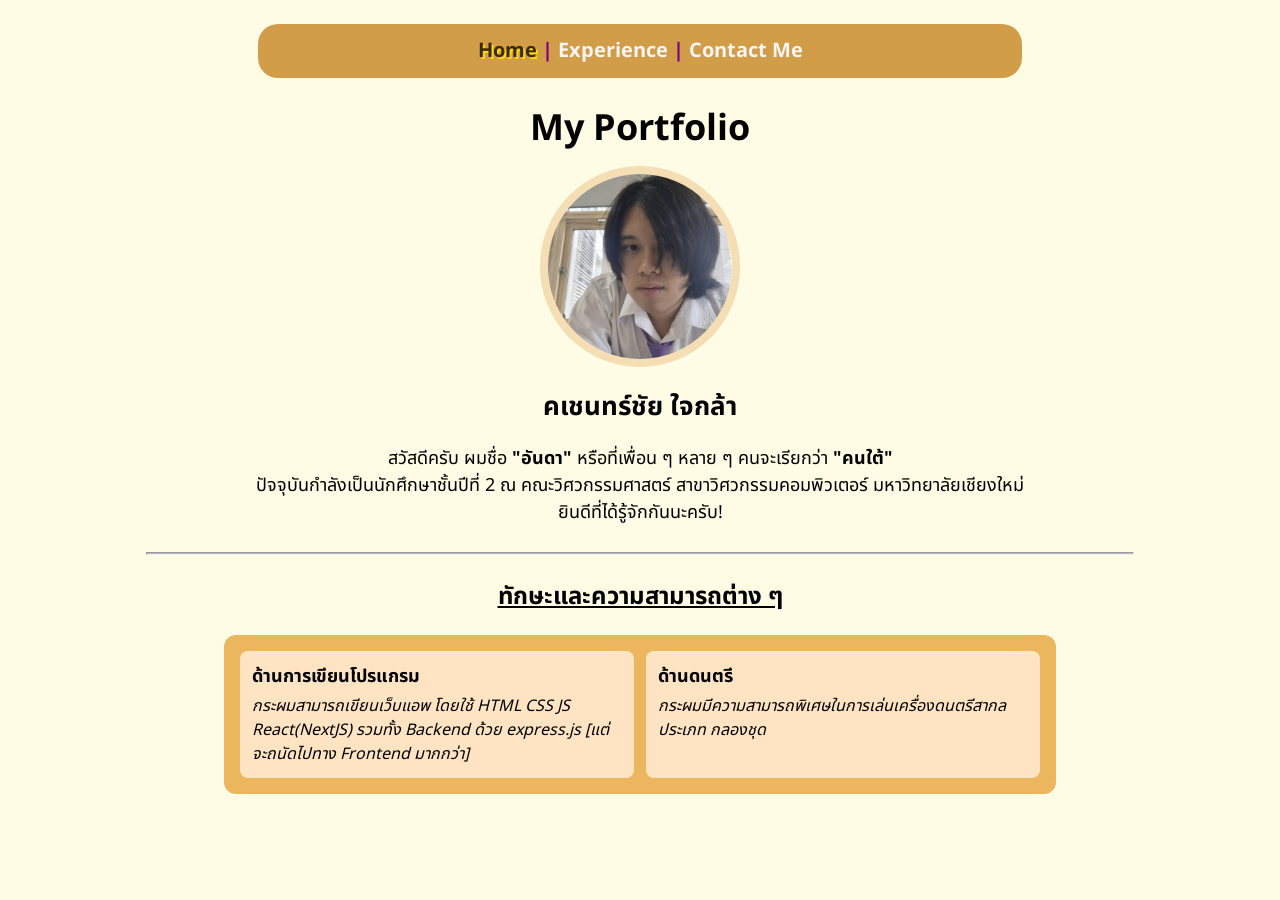
<file: index.html>
<!DOCTYPE html>
<html lang="en">

<head>
  <meta charset="UTF-8" />
  <meta name="viewport" content="width=device-width, initial-scale=1.0" />
  <title>My Portfolio</title>
  <link rel="stylesheet" href="css/style.css">
  <link rel="preconnect" href="https://fonts.googleapis.com">
  <link rel="preconnect" href="https://fonts.gstatic.com" crossorigin>
  <link
    href="https://fonts.googleapis.com/css2?family=Noto+Sans+Thai:wght@100..900&family=Sarabun:ital,wght@0,100;0,200;0,300;0,400;0,500;0,600;0,700;0,800;1,100;1,200;1,300;1,400;1,500;1,600;1,700;1,800&display=swap"
    rel="stylesheet">
</head>

<body class="main-container">
  <nav class="link-nav">
    <a class="nav-a current-link" href="index.html">Home</a> |
    <a class="nav-a" href="experience.html">Experience</a> |
    <a class="nav-a" href="contact.html">Contact Me</a>
  </nav>
  <h1 style="font-size: 36px; font-weight: bold; margin-bottom: 0;">My Portfolio</h1>
  <img src="./img/pro.jpg" width="15%" class="profile-img" alt="">
  <p class="name">คเชนทร์ชัย ใจกล้า</p>
  <p style="text-align: center; font-size: 18px;">สวัสดีครับ ผมชื่อ <b>"อันดา"</b> หรือที่เพื่อน ๆ หลาย ๆ คนจะเรียกว่า
    <b>"คนใต้"</b> <br>
    ปัจจุบันกำลังเป็นนักศึกษาชั้นปีที่ 2 ณ คณะวิศวกรรมศาสตร์ สาขาวิศวกรรมคอมพิวเตอร์ มหาวิทยาลัยเชียงใหม่
    <br>ยินดีที่ได้รู้จักกันนะครับ!
  </p>

  <hr>

  <h2 style="margin-top: 16px;"><u>ทักษะและความสามารถต่าง ๆ</u></h2>
  <div class="skill-container">
    <div class="skill-card">
      <p class="skill-title">ด้านการเขียนโปรแกรม</p>
      <p class="skill-content">กระผมสามารถเขียนเว็บแอพ โดยใช้ HTML CSS JS React(NextJS) รวมทั้ง Backend ด้วย express.js
        [แต่จะถนัดไปทาง Frontend มากกว่า]</p>
    </div>
    <div class="skill-card">
      <p class="skill-title">ด้านดนตรี</p>
      <p class="skill-content">กระผมมีความสามารถพิเศษในการเล่นเครื่องดนตรีสากล ประเภท กลองชุด</p>
    </div>
  </div>
</body>
</html>
</file>
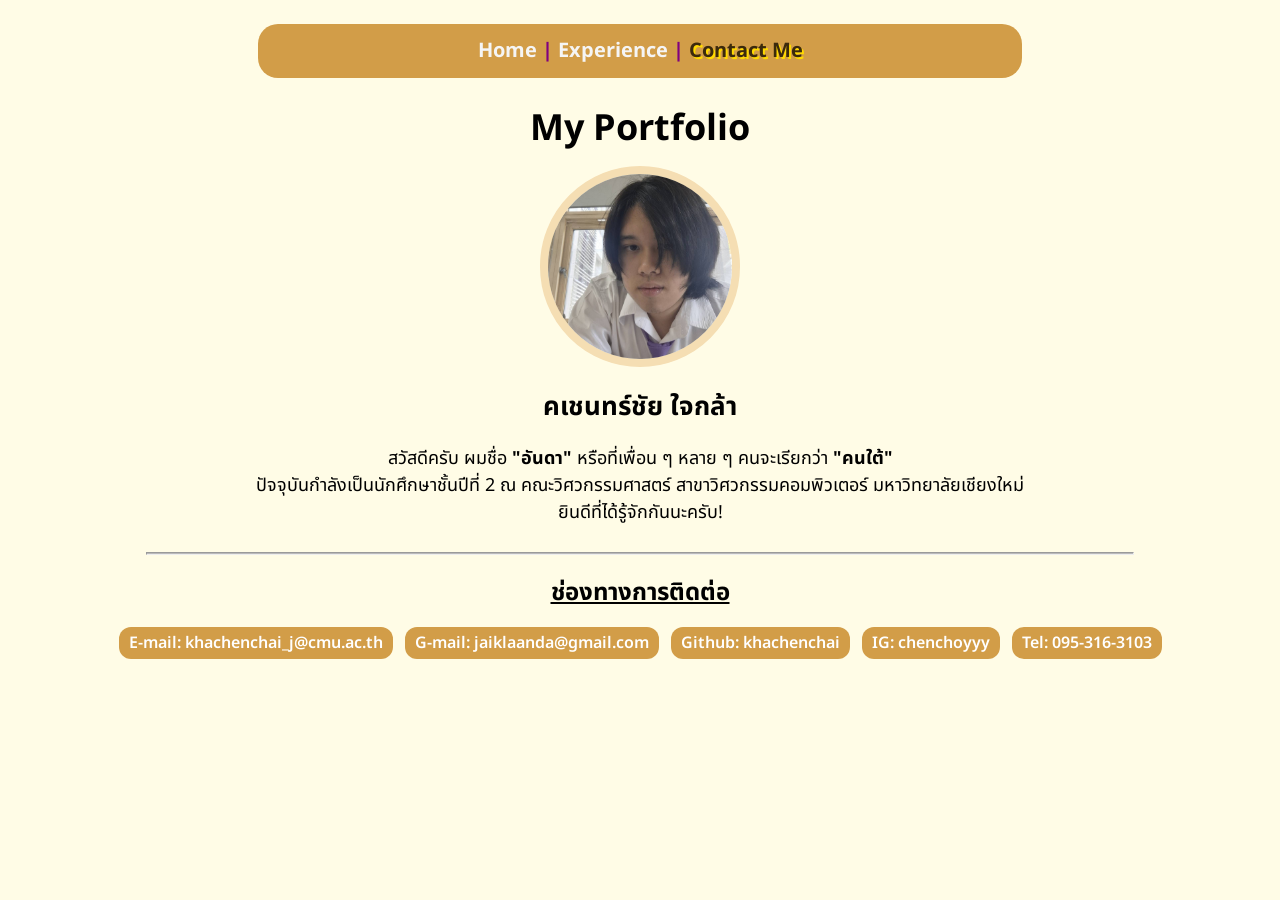
<file: contact.html>
<!DOCTYPE html>
<html lang="en">

<head>
    <meta charset="UTF-8" />
    <meta name="viewport" content="width=device-width, initial-scale=1.0" />
    <title>My Portfolio</title>
    <link rel="stylesheet" href="css/style.css">
    <link rel="preconnect" href="https://fonts.googleapis.com">
    <link rel="preconnect" href="https://fonts.gstatic.com" crossorigin>
    <link
        href="https://fonts.googleapis.com/css2?family=Noto+Sans+Thai:wght@100..900&family=Sarabun:ital,wght@0,100;0,200;0,300;0,400;0,500;0,600;0,700;0,800;1,100;1,200;1,300;1,400;1,500;1,600;1,700;1,800&display=swap"
        rel="stylesheet">
</head>

<body class="main-container">
    <nav class="link-nav">
        <a class="nav-a" href="index.html">Home</a> |
        <a class="nav-a" href="experience.html">Experience</a> |
        <a class="nav-a current-link" href="contact.html">Contact Me</a>
    </nav>
    <h1 style="font-size: 36px; font-weight: bold; margin-bottom: 0;">My Portfolio</h1>
    <img src="./img/pro.jpg" width="15%" class="profile-img" alt="">
    <p class="name">คเชนทร์ชัย ใจกล้า</p>
    <p style="text-align: center; font-size: 18px;">สวัสดีครับ ผมชื่อ <b>"อันดา"</b> หรือที่เพื่อน ๆ หลาย ๆ คนจะเรียกว่า
        <b>"คนใต้"</b> <br>
        ปัจจุบันกำลังเป็นนักศึกษาชั้นปีที่ 2 ณ คณะวิศวกรรมศาสตร์ สาขาวิศวกรรมคอมพิวเตอร์ มหาวิทยาลัยเชียงใหม่
        <br>ยินดีที่ได้รู้จักกันนะครับ!
    </p>

    <hr>

    <h2 style="margin-top: 12px; margin-bottom: 12px;"><u>ช่องทางการติดต่อ</u></h2>
    <div class="contact-container">
        <a href="mailto:khachenchai_j@cmu.ac.th" class="contact-text">E-mail: khachenchai_j@cmu.ac.th</a>
        <a href="mailto:jaiklaanda@gmail.com" class="contact-text">G-mail: jaiklaanda@gmail.com</a>
        <a href="https://github.com/khachenchai" target="_blank" class="contact-text">Github: khachenchai</a>
        <a href="https://www.instagram.com/chenchoyyy/" target="_blank" class="contact-text">IG: chenchoyyy</a>
        <a href="tel:0953163103" class="contact-text">Tel: 095-316-3103</a>
    </div>
</body>

</html>
</file>
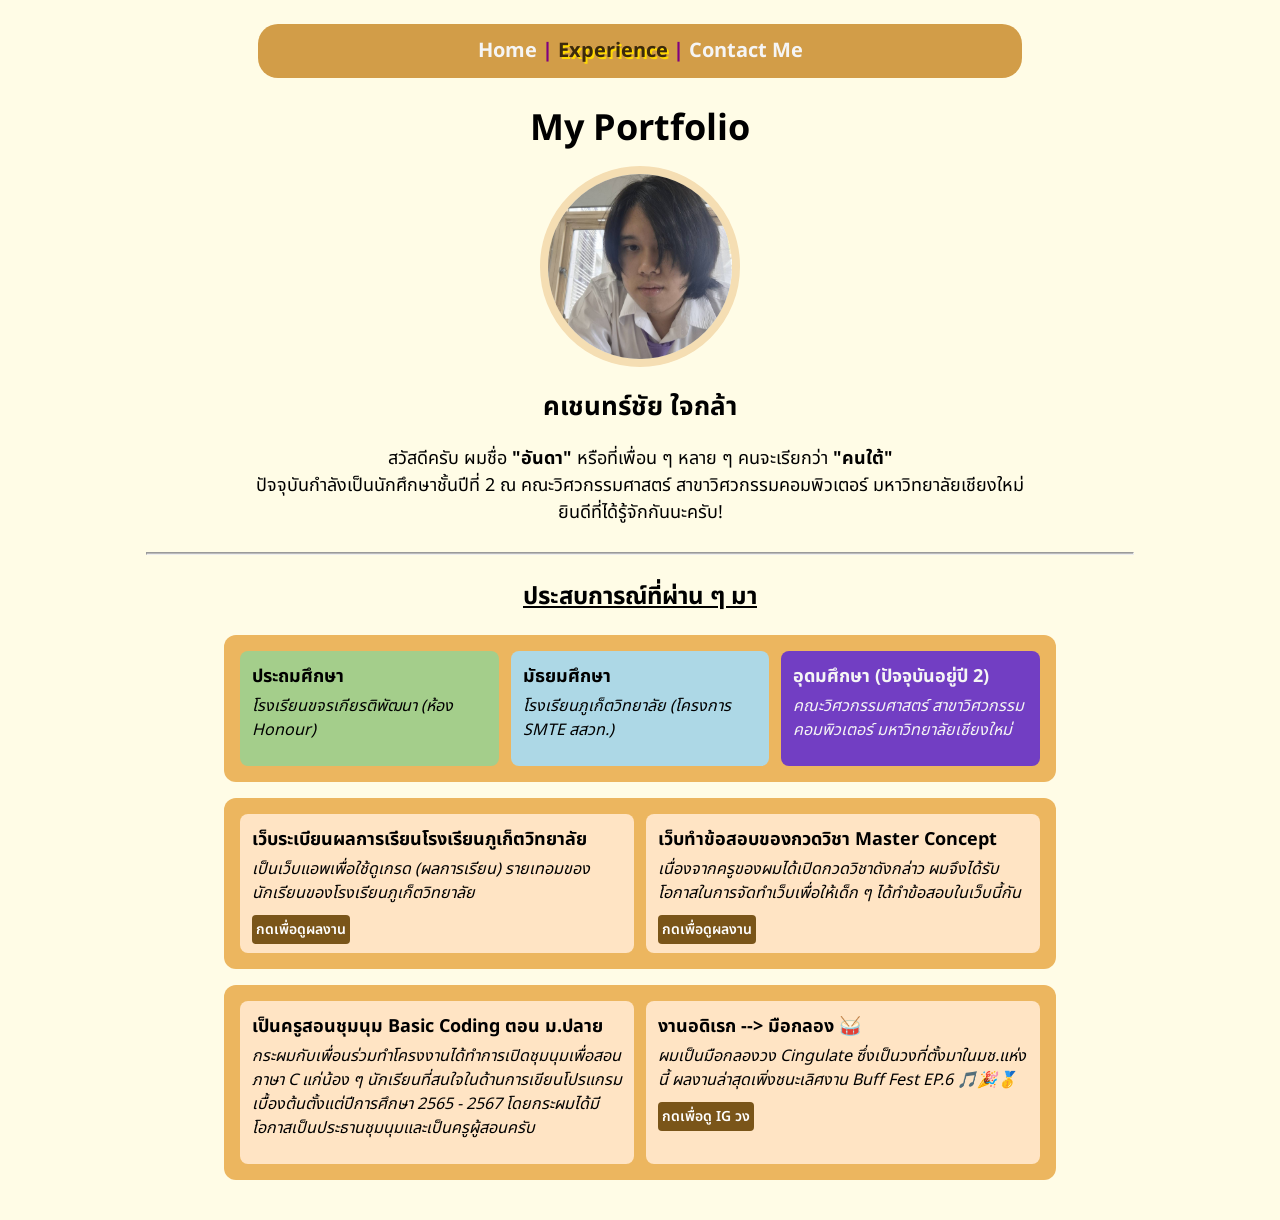
<file: experience.html>
<!DOCTYPE html>
<html lang="en">

<head>
    <meta charset="UTF-8" />
    <meta name="viewport" content="width=device-width, initial-scale=1.0" />
    <title>My Portfolio</title>
    <link rel="stylesheet" href="css/style.css">
    <link rel="preconnect" href="https://fonts.googleapis.com">
    <link rel="preconnect" href="https://fonts.gstatic.com" crossorigin>
    <link
        href="https://fonts.googleapis.com/css2?family=Noto+Sans+Thai:wght@100..900&family=Sarabun:ital,wght@0,100;0,200;0,300;0,400;0,500;0,600;0,700;0,800;1,100;1,200;1,300;1,400;1,500;1,600;1,700;1,800&display=swap"
        rel="stylesheet">
</head>

<body class="main-container">
    <nav class="link-nav">
        <a class="nav-a" href="index.html">Home</a> |
        <a class="nav-a current-link" href="experience.html">Experience</a> |
        <a class="nav-a" href="contact.html">Contact Me</a>
    </nav>
    <h1 style="font-size: 36px; font-weight: bold; margin-bottom: 0;">My Portfolio</h1>
    <img src="./img/pro.jpg" width="15%" class="profile-img" alt="">
    <p class="name">คเชนทร์ชัย ใจกล้า</p>
    <p style="text-align: center; font-size: 18px;">สวัสดีครับ ผมชื่อ <b>"อันดา"</b> หรือที่เพื่อน ๆ หลาย ๆ คนจะเรียกว่า
        <b>"คนใต้"</b> <br>
        ปัจจุบันกำลังเป็นนักศึกษาชั้นปีที่ 2 ณ คณะวิศวกรรมศาสตร์ สาขาวิศวกรรมคอมพิวเตอร์ มหาวิทยาลัยเชียงใหม่
        <br>ยินดีที่ได้รู้จักกันนะครับ!
    </p>
    
    <hr>

    <h2 style="margin-top: 16px;"><u>ประสบการณ์ที่ผ่าน ๆ มา</u></h2>
    <div class="exp-container">
        <div class="exp-card" style="background-color: #A4CE8B;">
            <p class="exp-title">ประถมศึกษา</p>
            <p class="exp-content">โรงเรียนขจรเกียรติพัฒนา (ห้อง Honour)</p>
        </div>
        <div class="exp-card" style="background-color: lightblue;">
            <p class="exp-title">มัธยมศึกษา</p>
            <p class="exp-content">โรงเรียนภูเก็ตวิทยาลัย (โครงการ SMTE สสวท.)</p>
        </div>
        <div class="exp-card" style="background-color: #723EC3; color: whitesmoke;">
            <p class="exp-title">อุดมศึกษา (ปัจจุบันอยู่ปี 2)</p>
            <p class="exp-content">คณะวิศวกรรมศาสตร์ สาขาวิศวกรรมคอมพิวเตอร์ มหาวิทยาลัยเชียงใหม่</p>
        </div>
    </div>
    <div class="exp-container">
        <div class="exp-card">
            <p class="exp-title">เว็บระเบียนผลการเรียนโรงเรียนภูเก็ตวิทยาลัย</p>
            <p class="exp-content">เป็นเว็บแอพเพื่อใช้ดูเกรด (ผลการเรียน) รายเทอมของนักเรียนของโรงเรียนภูเก็ตวิทยาลัย
            </p>
            <a class="product-link" target="_blank" href="https://gradepkw.opecgame.in.th/">กดเพื่อดูผลงาน</a>
        </div>
        <div class="exp-card">
            <p class="exp-title">เว็บทำข้อสอบของกวดวิชา Master Concept</p>
            <p class="exp-content">เนื่องจากครูของผมได้เปิดกวดวิชาดังกล่าว ผมจึงได้รับโอกาสในการจัดทำเว็บเพื่อให้เด็ก ๆ
                ได้ทำข้อสอบในเว็บนี้กัน</p>
            <a class="product-link" target="_blank" href="https://masterconcept.vercel.app/">กดเพื่อดูผลงาน</a>
        </div>
    </div>
    <div class="exp-container">
        <div class="exp-card">
            <p class="exp-title">เป็นครูสอนชุมนุม Basic Coding ตอน ม.ปลาย</p>
            <p class="exp-content">กระผมกับเพื่อนร่วมทำโครงงานได้ทำการเปิดชุมนุมเพื่อสอนภาษา C แก่น้อง ๆ
                นักเรียนที่สนใจในด้านการเขียนโปรแกรมเบื้องต้นตั้งแต่ปีการศึกษา 2565 - 2567
                โดยกระผมได้มีโอกาสเป็นประธานชุมนุมและเป็นครูผู้สอนครับ
            </p>
        </div>
        <div class="exp-card">
            <p class="exp-title">งานอดิเรก --> มือกลอง 🥁</p>
            <p class="exp-content">ผมเป็นมือกลองวง Cingulate ซึ่งเป็นวงที่ตั้งมาในมช.แห่งนี้ ผลงานล่าสุดเพิ่งชนะเลิศงาน
                Buff Fest EP.6 🎵🎉🥇</p>
            <a class="product-link" target="_blank" href="https://www.instagram.com/cingulate.b/">กดเพื่อดู IG วง</a>
        </div>
    </div>
</body>

</html>
</file>
<file: css/style.css>
.main-container {
    display: flex;
    flex-direction: column;
    justify-content: center;
    align-items: center;
    padding: 16px;
    background-color: #fffce6;
    font-family: "Noto Sans Thai", sans-serif;
    font-optical-sizing: auto;
    font-weight: normal;
    font-style: normal;
    font-variation-settings:
        "wdth" 100;
}

.link-nav {
    width: 60%;
    border-radius: 20px;
    background-color: #d29d48;
    text-align: center;
    color: purple;
    font-size: 20px;
    padding: 12px;
    font-weight: 700;
}

.link-container {
    display: flex;
    gap: 8px;
    font-size: 16px;
    margin-top: -16px;
    font-weight: 600;
}

.profile-img {
    border-radius: 100%;
    margin-top: 10px;
    margin-bottom: 10px;
    border: 8px solid wheat;
}

.name {
    font-size: 26px;
    font-weight: 700;
    margin-bottom: 0;
    margin-top: 10px;
}

.skill-container {
    background-color: #ECB65F;
    width: 100%;
    max-width: 800px;
    padding: 16px;
    display: flex;
    gap: 12px;
    border-radius: 12px;
}

.skill-card {
    background-color: bisque;
    padding: 12px;
    width: 50%;
    border-radius: 8px;
}

.skill-title {
    font-weight: bold;
    font-size: 18px;
    margin: 0;
}

.skill-content {
    margin: 0;
    margin-top: 4px;
    font-style: italic;
}



.exp-container {
    /* background-color: #56a8ff; */
    background-color: #ECB65F;
    width: 100%;
    max-width: 800px;
    padding: 16px;
    display: flex;
    gap: 12px;
    border-radius: 12px;
    margin-bottom: 16px;
}

.exp-card {
    /* background-color: lightblue; */
    background-color: bisque;
    padding: 12px;
    width: 100%;
    border-radius: 8px;
}

.exp-title {
    font-weight: bold;
    font-size: 18px;
    margin: 0;
}

.exp-content {
    margin: 0;
    margin-top: 4px;
    font-style: italic;
    margin-bottom: 12px;
}

.product-link {
    background-color: #7a5519;
    color: white;
    padding: 4px;
    margin-top: 8px;
    border-radius: 4px;
    transition: linear;
    transition-duration: 100ms;
    font-size: 14px;
    font-weight: 600;
}

.product-link:hover {
    background-color: #3c2a0c;
}

.contact-container {
    font-size: 18px;
    padding: 4px;
    gap: 12px;
    display: flex;
    justify-content: center;
    flex-wrap: wrap;
    width: 100%;
    max-width: 1200px;
}

.contact-text {
    border-radius: 12px;
    background-color: #d29d48;
    color: white;
    font-weight: 600;
    font-size: 16px;
    padding: 4px 10px;
    transition: linear;
    transition-duration: 200ms;
}

.contact-text:hover {
    background-color: #3c2a0c;
    scale: 1.05;
}

a {
    text-decoration: none;
    color: whitesmoke;
}


hr {
    height: 1px;
    background-color: #b9b9b9;
    width: 80%;
}

.nav-a:hover {
    color: #3c2a0c;
    text-shadow: 2px 2px #ffd900;
    transition: all;
    transition-duration: 200ms;
}

.current-link {
    color: #3c2a0c;
    text-shadow: 2px 2px #ffd900;
}
</file>
